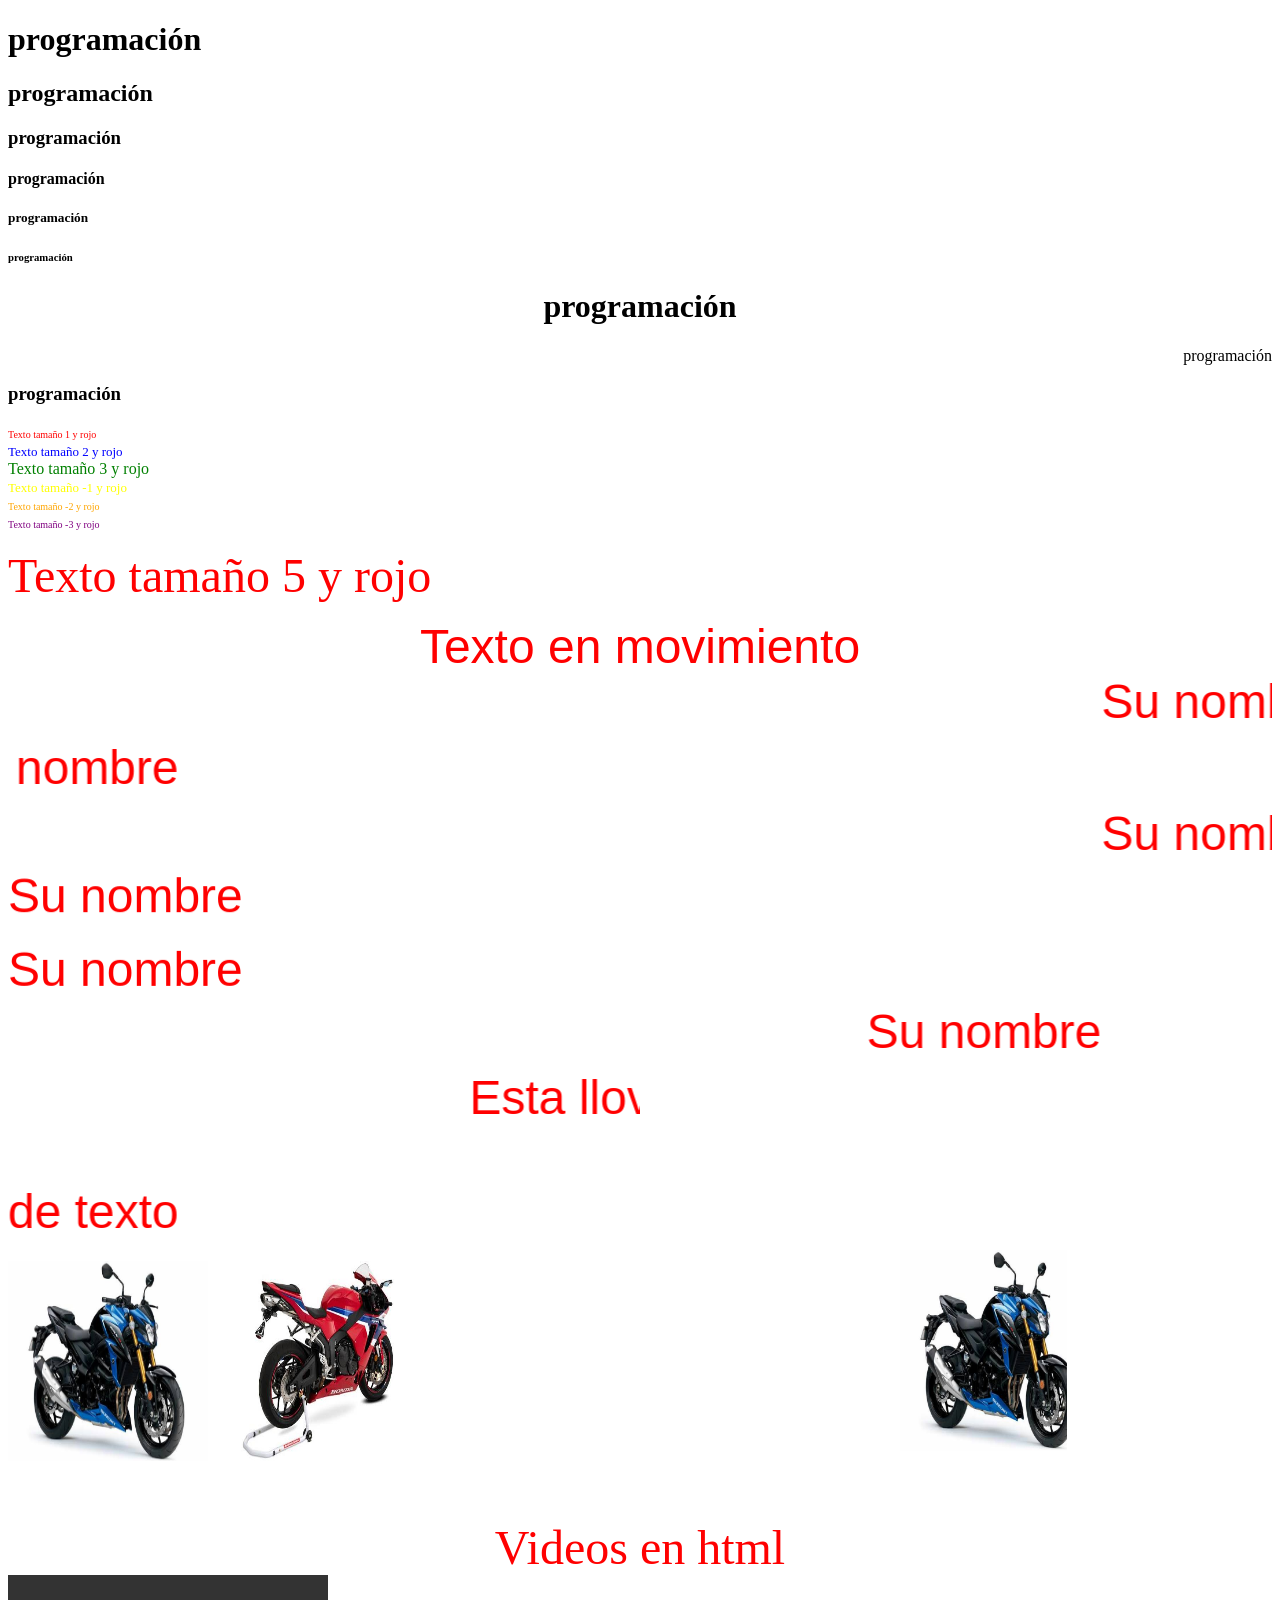
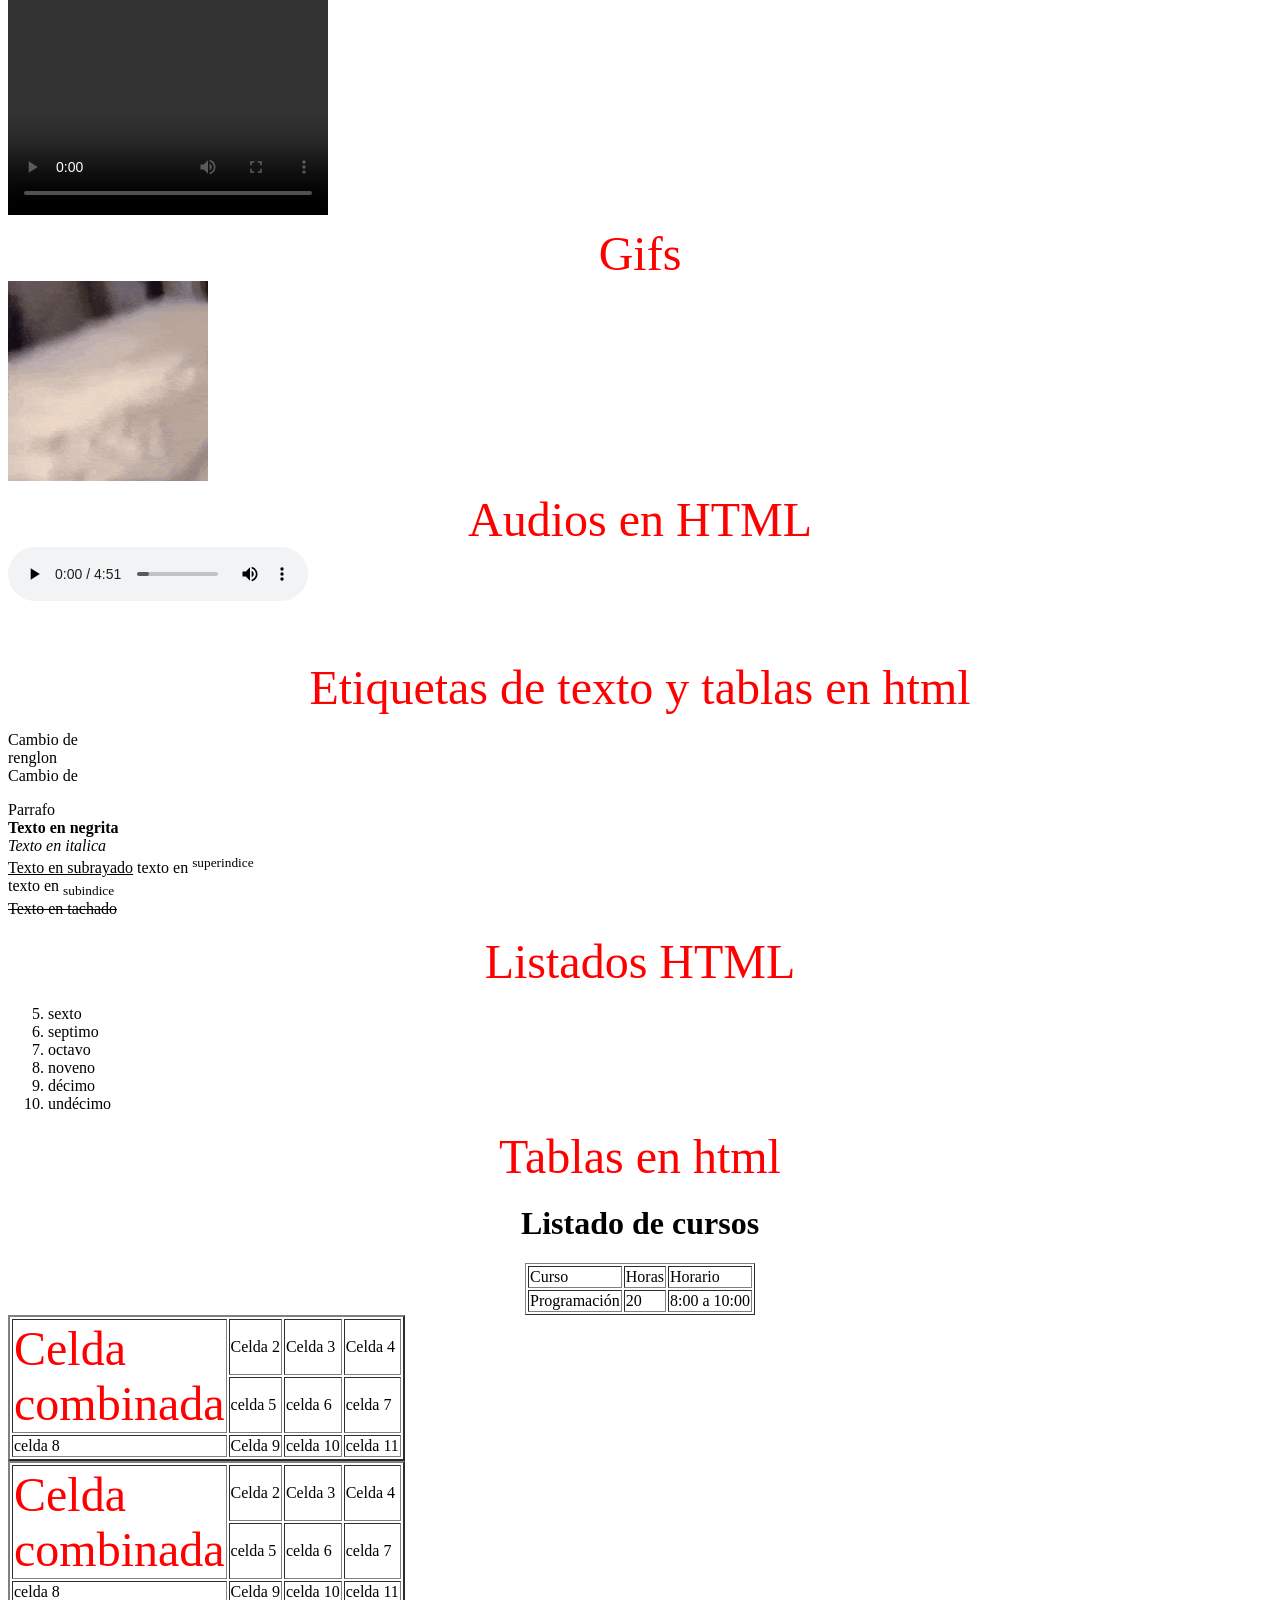
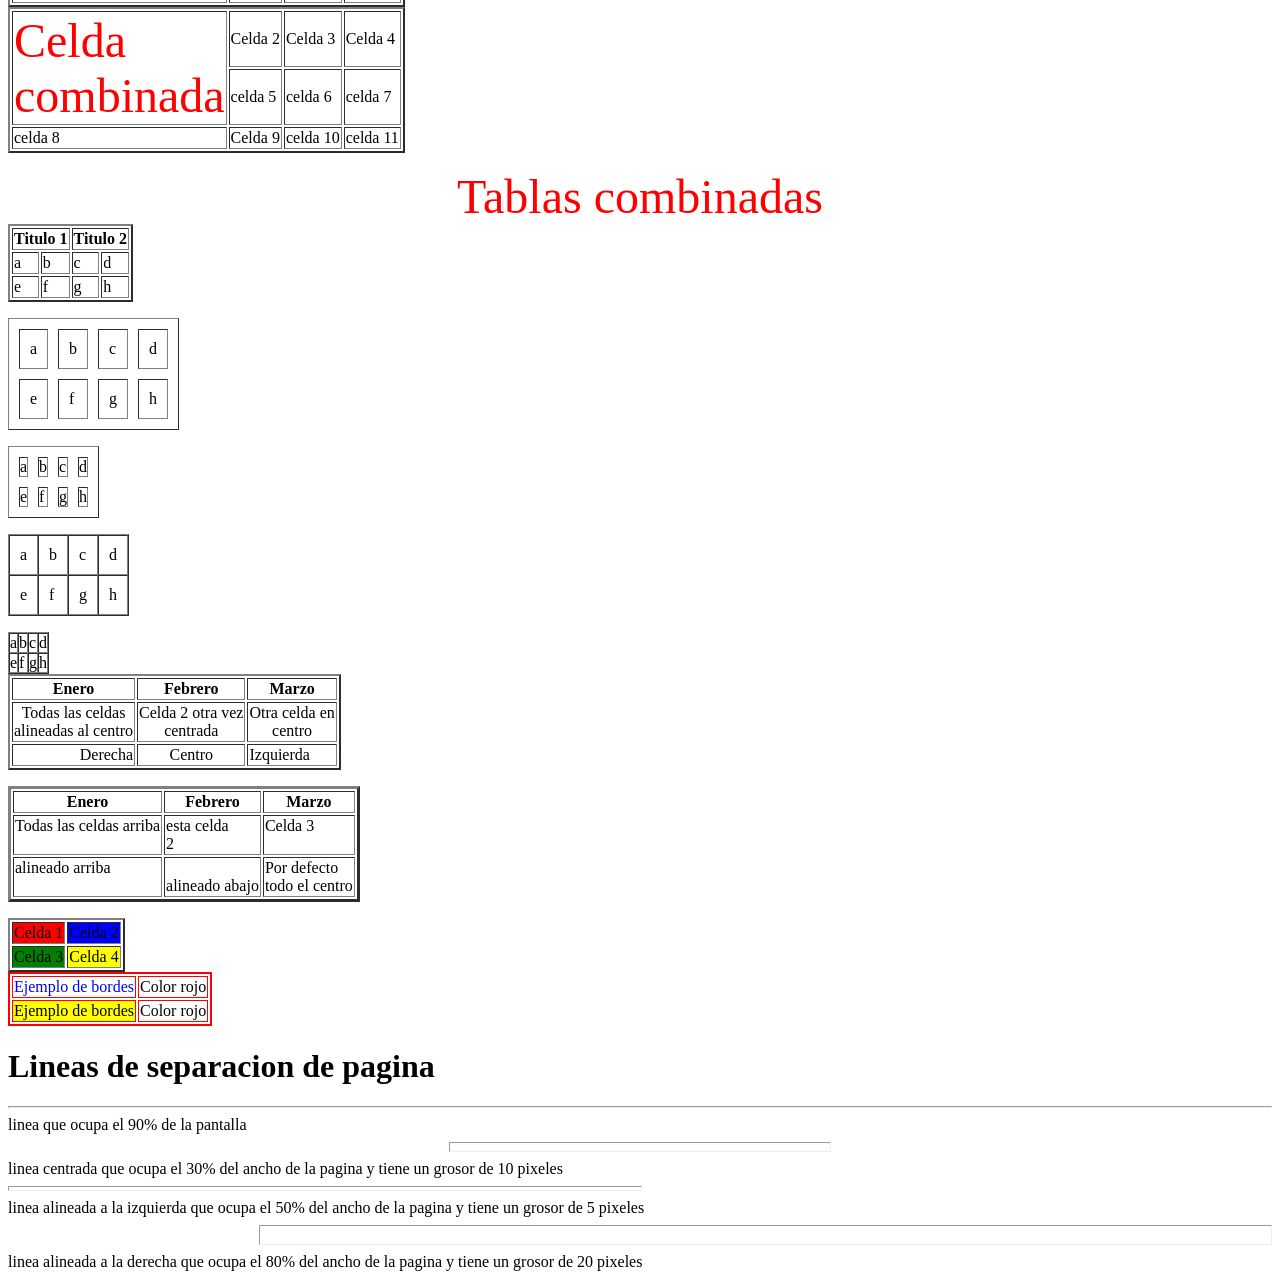
<file: Programacion 3 trimestre/index.html>
<!DOCTYPE html>
<html>
    <title>ADSO MIXTO</title>

    <head>
        <meta http-equiv="Content-Type" content="text/html; charset=UTF-8">
    </head>

    <body>
        <h1>programación</h1>
        <h2>programación</h2>
        <h3>programación</h3>
        <h4>programación</h4>
        <h5>programación</h5>
        <h6>programación</h6>

        <p>
        <h1 align="center">programación</h1>
        <p align="right">programación</p>
        <h3 align="left">programación</h3>
        </p>
        
        <p>
            <font size="1" color="red">Texto tamaño 1 y rojo</font><br>
            <font size="2" color="blue">Texto tamaño 2 y rojo</font><br>
            <font size="3" color="green">Texto tamaño 3 y rojo</font><br>
            <font size="-1" color="yellow">Texto tamaño -1 y rojo</font><br>
            <font size="-2" color="orange">Texto tamaño -2 y rojo</font><br>
            <font size="-3" color="purple">Texto tamaño -3 y rojo</font><br>
        </p>

        <p>
          <font size="14" color="red" face="Comic Sans MS">Texto tamaño 5 y rojo</font><br> 
        </p>
        <p>
          <font size="10" color="red" face="Arial">
            <center>Texto en movimiento</center>
            <marquee> Su nombre</marquee>
            <marquee direction="right"> Su nombre</marquee><br>
            <marquee direction="left"> Su nombre</marquee><br>  
            <marquee direction="up"> Su nombre</marquee><br>
            <marquee direction="down"> Su nombre</marquee><br>
            <marquee behavior="alternate"> Su nombre</marquee><br> 
            <marquee width="50%" height="50%" height="60%"> Esta lloviendo muy duro</marquee><br>
            <p>
             <marquee direction="right"> Imagenes HTML con caracteristicas de texto</marquee>
             <img src = "imagenes/images.jpg" width="200" height="200">
             <img src = "imagenes/images (1).jpg" width="200" height="200">
             <marquee width="50%" height="50%" height="200%"><img src = "imagenes/images.jpg" width="200" height="200"> </marquee>
             <center><font size="14" color="red" face="Comic Sans MS">Videos en html</font></center>
             <video width="320" height="240" controls>
                <source type="video/mp4" src="imagenes/video.mp4">
            </video>
            <center><font size="14" color="red" face="Comic Sans MS">Gifs</font></center>
            <img src = "imagenes/gato.gif" width="200" height="200">
            <center><font size="14" color="red" face="Comic Sans MS">Audios en HTML</font></center>
            <audio src = "imagenes/audio.mp3" preload = "230" controls></audio>
            
            </p>     
          </font>
        </p>
        <p> 
          <center><font size="14" color="red" face="Comic Sans MS">Etiquetas de texto y tablas en html</font></center>
        </p>
        <p>
          Cambio de <br> renglon <br> 
          Cambio de <p> Parrafo <br>
            <b>Texto en negrita</b><br>
            <i>Texto en italica</i><br>
            <u>Texto en subrayado</u>
            texto en <sup>superindice</sup><br>
            texto en <sub>subindice</sub><br>
            <s>Texto en tachado</s><br>
          
        </p>
        <center><font size="14" color="red" face="Comic Sans MS">Listados HTML</font></center>
        <ol type="1" start="5">
          <li>sexto</li>
          <li>septimo</li>
          <li>octavo</li>
          <li>noveno</li>
          <li>décimo</li>
          <li>undécimo</li>
        </ol>
         <p> 
          <center><font size="14" color="red" face="Comic Sans MS"> Tablas en html</font></center>

          <h1 align="center">Listado de cursos</h1>
          <table border="1" align="center"> 
            <tr>
              <td>Curso</td>
              <td>Horas</td>
              <td>Horario</td>
            </tr>
            <tr>
              <td>Programación</td>
              <td>20</td>
              <td>8:00 a 10:00</td>
            </tr>
          </table>

          <table border="2"> 
            <tr>
              <td rowspan="2"><font size="14" color="red" face="Comic Sans MS">Celda<br>combinada</font></td>
              <td>Celda 2</td>
              <td>Celda 3</td>
              <td>Celda 4</td>
            </tr>
            <tr>
              <td>celda 5</td>
              <td>celda 6</td>
              <td>celda 7</td>
            </tr>
            <tr>
              <td>celda 8</td>
              <td >Celda 9</td>
              <td>celda 10</td>
              <td>celda 11</td>
            </tr>
          </table>
           <table border="2"> 
            <tr>
              <td rowspan="2"><font size="14" color="red" face="Comic Sans MS">Celda<br>combinada</font></td>
              <td>Celda 2</td>
              <td>Celda 3</td>
              <td>Celda 4</td>
            </tr>
            <tr>
              <td>celda 5</td>
              <td>celda 6</td>
              <td>celda 7</td>
            </tr>
            <tr>
              <td>celda 8</td>
              <td >Celda 9</td>
              <td>celda 10</td>
              <td>celda 11</td>
            </tr>
          </table>
           <table border="2"> 
            <tr>
              <td rowspan="2"><font size="14" color="red" face="Comic Sans MS">Celda<br>combinada</font></td>
              <td>Celda 2</td>
              <td>Celda 3</td>
              <td>Celda 4</td>
            </tr>
            <tr>
              <td>celda 5</td>
              <td>celda 6</td>
              <td>celda 7</td>
            </tr>
            <tr>
              <td>celda 8</td>
              <td >Celda 9</td>
              <td>celda 10</td>
              <td>celda 11</td>
            </tr>
          </table>

          

          


        </p>
        <p>
          <center><font size="14" color="red" face="Comic Sans MS">Tablas combinadas</font></center>
          <table border ="2">
            <tr>
              <th colspan="2">Titulo 1</th>
              <th colspan="2">Titulo 2</th>
            </tr>
            <tr>
              <td>a</td>
              <td>b</td>
              <td>c</td>
              <td>d</td>
            </tr>
            <tr>
              <td>e</td>
              <td >f</td>
              <td>g</td>
              <td>h</td>
            </tr>
          </table>
        </p>

        <p>

          <table border cellpadding="10" cellspacing="10">
            <tr>
              <td>a</td>
              <td>b</td>
              <td>c</td>
              <td>d</td>
            </tr>
            <tr>
              <td>e</td>
              <td>f</td>
              <td>g</td>
              <td>h</td>
            </tr> 
        </p>

        
        <p>

          <table border cellpadding="0" cellspacing="10">
            <tr>
              <td>a</td>
              <td>b</td>
              <td>c</td>
              <td>d</td>
            </tr>
            <tr>
              <td>e</td>
              <td>f</td>
              <td>g</td>
              <td>h</td>
            </tr> 
        </p>

        
        <p>

          <table border cellpadding="10" cellspacing="0">
            <tr>
              <td>a</td>
              <td>b</td>
              <td>c</td>
              <td>d</td>
            </tr>
            <tr>
              <td>e</td>
              <td>f</td>
              <td>g</td>
              <td>h</td>
            </tr> 
        </p>

                <p>

          <table border cellpadding="0" cellspacing="0">
            <tr>
              <td>a</td>
              <td>b</td>
              <td>c</td>
              <td>d</td>
            </tr>
            <tr>
              <td>e</td>
              <td>f</td>
              <td>g</td>
              <td>h</td>
            </tr> 
        </p>
        
        <p>
          <table border="2">
            <tr>
              <th> Enero</th><th> Febrero</th><th> Marzo</th>
            </tr>
          <tr align="center">
            <td>Todas las celdas <br> alineadas al centro</td>
            <td>Celda 2 otra vez  <br> centrada</td>
            <td>Otra celda en <br> centro</td>
          </tr>
          <tr>
            <td align="right">Derecha</td>
            <td align="center">Centro</td>
            <td align="left">Izquierda</td>
          </tr>
          </table>
        </p>

        <p>
          <table border = "3">
            <tr>
              <th> Enero</th><th> Febrero</th><th> Marzo</th>
            </tr>
          <tr valign ="top">
            <td>Todas las celdas arriba</td>
            <td>esta celda<br>2</td>
            <td>Celda 3</td>
          </tr>

          <tr>  
            <td valign="top">alineado arriba</td>
            <td valign = "bottom">alineado abajo</td>
            <td>Por defecto <br>todo el centro</td>
          </tr>
          </table>
        </p>

        <p>
          <table border = "2">
            <tr>
              <td bgcolor="red">Celda 1</td>
              <td bgcolor="blue">Celda 2</td>
            </tr>
            <tr>
              <td bgcolor="green">Celda 3</td>
              <td bgcolor="yellow">Celda 4</td>
            </tr>
          </table>

          <table border = "2" bordercolor = "red">
            <tr>
              <td><font color="blue">Ejemplo de bordes</font></td>
              <td>Color rojo</td>
            </tr>
            
            <tr>
              <td bgcolor="yellow"<font size="3" color="Red">Ejemplo de bordes</font></td>
              <td>Color rojo</td>
            </tr>
          </table>
        </p>

        <h1> Lineas de separacion de pagina</h1>
        <hr> linea que ocupa el 90% de la pantalla
        <hr align="center" size ="10" width="30%">
        linea centrada que ocupa el 30% del ancho de la pagina y tiene un grosor de 10 pixeles 
        <hr align="left" size ="5" width="50%">
        linea alineada a la izquierda que ocupa el 50% del ancho de la pagina y tiene un grosor de 5 pixeles
        <hr align="right" size ="20" width="80%">
        linea alineada a la derecha que ocupa el 80% del ancho de la pagina y tiene un grosor de 20 pixeles



    </body>
</html>
</file>
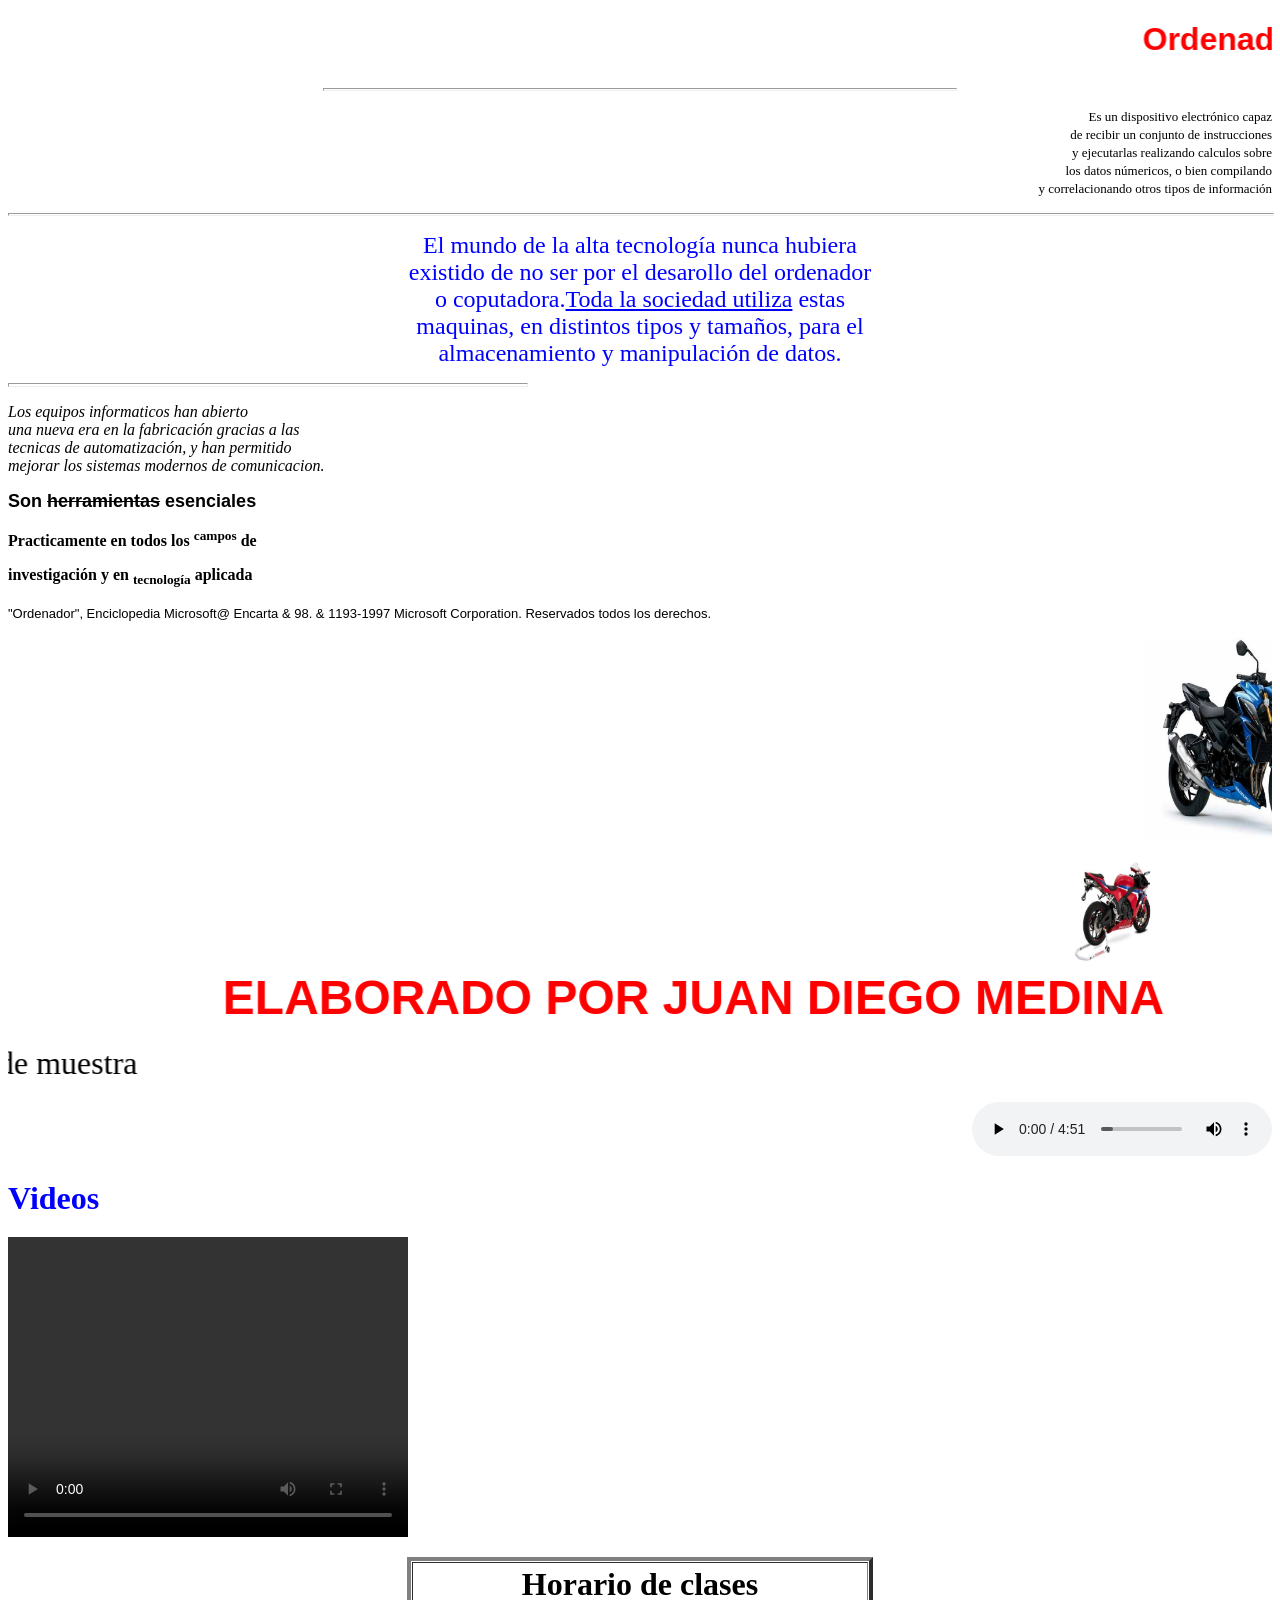
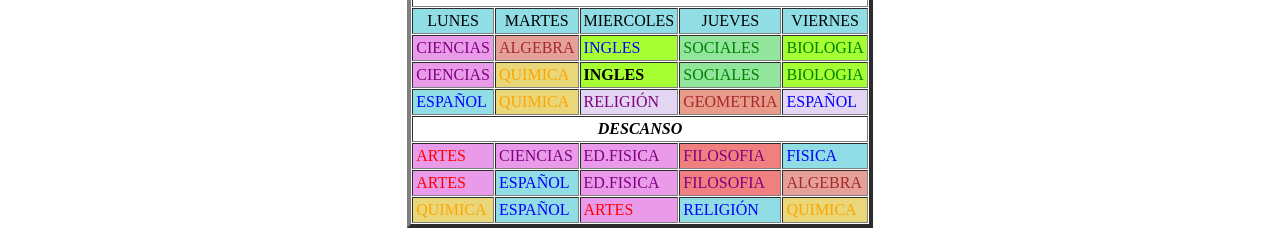
<file: Programacion 3 trimestre/actividad.html>
<!DOCTYPE html>
<html>
    <title>Actividad html</title>

    <head>
        <meta http-equiv="Content-Type" content="text/html; charset=UTF-8">
    </head>

    <body>
        <h1><marquee><font size="6" color="Red" face="Arial">Ordenador o computadora.</font></marquee></h1>
        <hr align="center" width="50%" size="3">

        <p align="right"><font size="2" face="times new roman">
                Es un dispositivo electrónico capaz<br>de recibir un conjunto de instrucciones<br> y ejecutarlas realizando calculos
                sobre<br> los datos númericos, o bien compilando<br> y correlacionando otros tipos de información</font></p>
        <hr align="center" width="100%" size="3">

        <p align="center"><font size="5" color="blue" face="comic sans ms">El mundo de la alta tecnología nunca hubiera<br> 
            existido de no ser por el desarollo del ordenador<br> o coputadora.<u>Toda la sociedad utiliza</u> estas<br>maquinas,
            en distintos tipos y tamaños, para el<br> almacenamiento y manipulación de datos.</font></p>
        
        <hr align="left" width="41%" size="4">

        <p align="left"><font size="3" face="times new roman italic"><i>
            Los equipos informaticos han abierto<br>una nueva era en la fabricación gracias a las<br>
            tecnicas de automatización, y han permitido<br> mejorar los sistemas modernos de comunicacion.</i></font></p>
        <p align="left"><font size="4" face="arial"><b>
            Son <s>herramientas</s> esenciales</b></font></p>
        <p align="left"><font size="3" face="times new roman"><b>
            Practicamente en todos los <sup>campos</sup> de</b></font></p>
        <p align="left"><font size="3" face="times new roman"><b>
            investigación y en <sub>tecnología</sub> aplicada </b></font></p>
        <p align="left"><font size="2" face="arial">
            "Ordenador", Enciclopedia Microsoft@ Encarta & 98. & 1193-1997 Microsoft Corporation. 
            Reservados todos los derechos.</font></p>

        <p>
            <marquee direction="left"> <img src = "imagenes/images.jpg" width="200" height="200"></marquee>
             
        </p>
        <p>
            <marquee behavior="alternate" direction="left" scrollamount="5"> 
                <img src = "imagenes/images (1).jpg" width="100" height="100"></marquee>
            <marquee behavior="alternate" direction="left" scrollamount="5">
                 <font size="8" color="red" face="arial"><b>ELABORADO POR JUAN DIEGO MEDINA</b></font> 
                </marquee>    
        </p>

        <p>
            <marquee direction="right"><font size="6" color="black" face="times new roman">Canción de muestra</font></marquee>
        </p>
        <p align="right">
            <audio src = "imagenes/audio.mp3" preload = "230" controls></audio> 
        </p>
        <p align="left">
            <h2><font size="6" color="blue" face="comic sans ms">Videos</font></h2>
            <video src = "imagenes/video.mp4" width="400" height="300" controls></video>
        </p>
   <table border="4" align="center" cellpadding="3" cellspacing="1">

    <tr>
        <th colspan="5">
            <font size="6">Horario de clases</font>
        </th>
    </tr>

    <tr bgcolor="#91DDE5">
        <td align="center">LUNES</td>
        <td align="center">MARTES</td>
        <td align="center">MIERCOLES</td>
        <td align="center">JUEVES</td>
        <td align="center">VIERNES</td>
    </tr>

    <tr>
        <td bgcolor="#E99BEA"><font color="purple">CIENCIAS</font></td>
        <td bgcolor="#E5A09A"><font color="brown">ALGEBRA</font></td>
        <td bgcolor="#A5FF32"><font color="blue">INGLES</font></td>
        <td bgcolor="#91E69B"><font color="green">SOCIALES</font></td>
        <td bgcolor="#A5FF32"><font color="green">BIOLOGIA</font></td>
    </tr>

    <tr>
        <td bgcolor="#E99BEA"><font color="purple">CIENCIAS</font></td>
        <td bgcolor="#E9D77A"><font color="orange">QUIMICA</font></td>
        <td bgcolor="#A5FF32"><b>INGLES</b></td>
        <td bgcolor="#91E69B"><font color="green">SOCIALES</font></td>
        <td bgcolor="#A5FF32"><font color="green">BIOLOGIA</font></td>
    </tr>

    <tr>
        <td bgcolor="#91DDE5"><font color="blue">ESPAÑOL</font></td>
        <td bgcolor="#E9D77A"><font color="orange">QUIMICA</font></td>
        <td bgcolor="#E2D6F2"><font color="purple">RELIGIÓN</font></td>
        <td bgcolor="#E99B8C"><font color="brown">GEOMETRIA</font></td>
        <td bgcolor="#E2D6F2"><font color="blue">ESPAÑOL</font></td>
    </tr>

    <tr>
        <th colspan="5">
            <i>DESCANSO</i>
        </th>
    </tr>

    <tr>
        <td bgcolor="#E99BEA"><font color="red">ARTES</font></td>
        <td bgcolor="#E99BEA"><font color="purple">CIENCIAS</font></td>
        <td bgcolor="#E99BEA"><font color="purple">ED.FISICA</font></td>
        <td bgcolor="#F08080"><font color="purple">FILOSOFIA</font></td>
        <td bgcolor="#91DDE5"><font color="blue">FISICA</font></td>
    </tr>

    <tr>
        <td bgcolor="#E99BEA"><font color="red">ARTES</font></td>
        <td bgcolor="#91DDE5"><font color="blue">ESPAÑOL</font></td>
        <td bgcolor="#E99BEA"><font color="purple">ED.FISICA</font></td>
        <td bgcolor="#F08080"><font color="purple">FILOSOFIA</font></td>
        <td bgcolor="#E5A09A"><font color="brown">ALGEBRA</font></td>
    </tr>

    <tr>
        <td bgcolor="#E9D77A"><font color="orange">QUIMICA</font></td>
        <td bgcolor="#91DDE5"><font color="blue">ESPAÑOL</font></td>
        <td bgcolor="#E99BEA"><font color="red">ARTES</font></td>
        <td bgcolor="#91DDE5"><font color="blue">RELIGIÓN</font></td>
        <td bgcolor="#E9D77A"><font color="orange">QUIMICA</font></td>
    </tr>

</table>
        
    

    </body>   
        


</html>
</file>
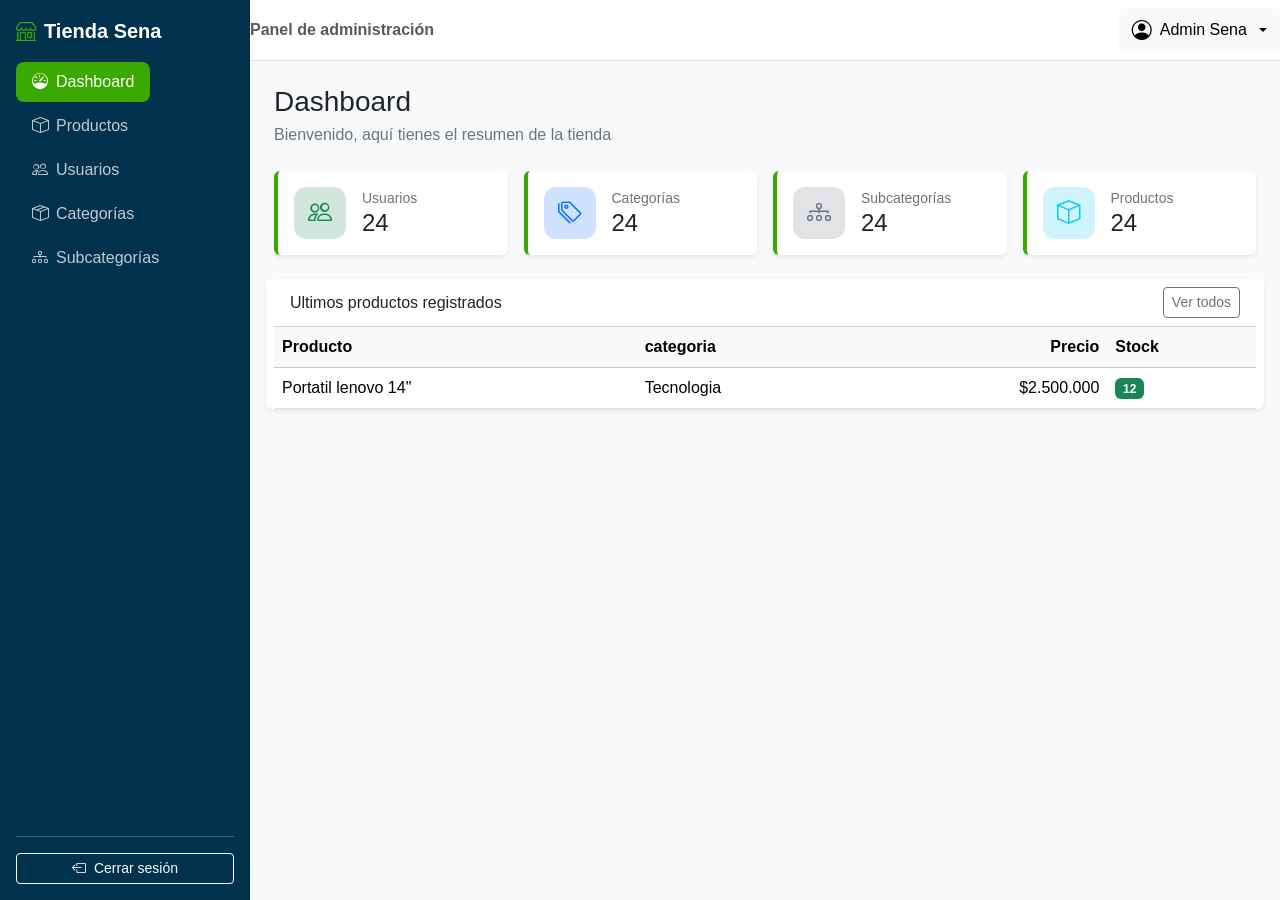
<file: Programacion 3 trimestre/dashboard.html>
<!DOCTYPE html>

<html lang="es">
<head>
    <meta charset="UTF-8">
    <meta name="viewport" content="width=device-width, initial-scale=1.0">
    <title>Document</title>
    <!--CCS de bootstrap 5.3.3 desde url predeterminada -->
    <link href="https://cdn.jsdelivr.net/npm/bootstrap@5.3.3/dist/css/bootstrap.min.css" rel="stylesheet">
    <link href="https://cdn.jsdelivr.net/npm/bootstrap-icons@1.11.3/font/bootstrap-icons.min.css" rel="stylesheet"><!--link es para enlazar el archivo css con el html, href es la ruta del archivo css, rel es la relación entre los archivos-->
    <link href="estilos.css" rel="stylesheet"><!--link es para enlazar el archivo css con el html, href es la ruta del archivo css, rel es la relación entre los archivos-->

</head>
<body class="bg-body-tertiary">

    <aside class="offcanvas-lg offcanvas-start sidebar" tabindex="-1" id="menuLateral" aria-labelledby="tituloMenu">
        <div class="offcanvas-header border-bottom border-secondary">
            <h5 class="offcanvas-title" id="tituloMenu"><i class="bi bi-shop me-2 texto-sena"></i>Tienda SENA</h5>
            <button type="button" class="btn-close btn-close-white" data-bs-dismiss="offcanvas" data-bs-target="#menuLateral" 
            aria-label="Cerrar menú"></button> 
        </div>
        <div class="offcanvas-body d-flex flex-column p-3">
            <a href="dashboard.html" class="d-none d-lg-flex align-items-center mb-3 
            text-white text-decoration-none fs-5 fw-bold">
                <i class="bi bi-shop me-2 texto-sena"></i><span class="text-white">Tienda Sena</span>
            </a>
            <ul class="nav nav-pills flex-colum mb-auto">
                <li class="nav-item"><a href="dashboard.html" class="nav-link active" aria-current="page">
                    <i class="bi bi-speedometer me-2"></i>Dashboard</a></li>
                <li class="nav-item"><a href="productos.html" class="nav-link" aria-current="page">
                    <i class="bi bi-box me-2"></i>Productos</a></li>
                <li class="nav-item"><a href="clientes.html" class="nav-link" aria-current="page">
                    <i class="bi bi-people me-2"></i>Usuarios</a></li>
                <li class="nav-item"><a href="categorias.html" class="nav-link" aria-current="page">
                    <i class="bi bi-box-seam me-2"></i>Categorías</a></li>
                <li class="nav-item"><a href="subcategorias.html" class="nav-link" aria-current="page">
                    <i class="bi bi-diagram-3 me-2"></i>Subcategorías</a></li>
            </ul>

            <hr>

            <a href="index2.html" class="btn btn-outline-light btn-sm">
                <i class="bi bi-box-arrow-left me-1"></i> Cerrar sesión</a>

            
        </div>

    </aside>
    <div class="contenido">
         <nav class="navbar bg-white border-bottom px3 sticky-top">
            <button class="btn btn-outline-secondary d-lg-none" type="button" data-bs-toggle="offcanvas"
            data-bs-target="#menuLateral" aria-controls="menuLateral" aria-label="Abrir menú">
            <i class="bi bi-list"></i>

            </button>
            <span class="navbar-text fw-semibold d-none d-sm-inline">Panel de administración</span>
            <div class="dropdown ms-auto">
                <button class="btn btn-light dropdown-toggle d-flex align-items-center 
                gap-2" type="button" data-bs-toggle="dropdown" aria-expanded="false">
                    <i class="bi bi-person-circle fs-5"></i>
                    <span class="d-none d-md-inline">Admin Sena</span>                
                </button>
                <ul class="dropdown-menu dropdown-menu-end-shadow">
                    <li><h6 class="dropdown-header">admin@sena.edu.co</h6></li>
                    <li><a class="dropdown-item" href="#"><i class="bi bi-person me-2"></i> Mi perfil</a></li>
                    <li><hr class="dropdown-item text-danger" href="index2.html"><i class="bi bi-box-arrow-left me-2">      
                    </i> Cerrar sesión</hr></li>
                </ul>         
            </div>
         </nav>
         <main class="p-3 p-md-4">
            <div class="mb-4">
                <h1 class="h3 mb-1">Dashboard</h1>
                <p class="text-secondary mb-0">Bienvenido, aquí tienes el resumen de la tienda</p>
            </div>
            <div class="row row-cols-1 row-cols-sm-2 row-cols-xl-4 g-3 mb-4">
                <div class="col">
                    <div class="card tarjetas-kpi shadow-sm h-100">
                        <div class="card-body d-flex align-items-center gap-3">
                            <div class="icono-kpi bg-success-subtle text-success">
                                <i class="bi bi-people"></i>
                            </div>
                            <div>
                                <p class="text-secondary small mb-0">Usuarios</p>
                                <h2 class="h4 mb-0">24</h2>
                            </div>
                            <a href="usuarios.html" class="stretched-link" aria-label="ir a usuarios"></a>
                        </div>
                    </div>
                </div>
                <div class="col">
                    <div class="card tarjetas-kpi shadow-sm h-100">
                        <div class="card-body d-flex align-items-center gap-3">
                            <div class="icono-kpi bg-primary-subtle text-primary">
                                <i class="bi bi-tags"></i>
                            </div>
                            <div>
                                <p class="text-secondary small mb-0">Categorías</p>
                                <h2 class="h4 mb-0">24</h2>
                            </div>
                            <a href="categorias.html" class="stretched-link" aria-label="ir a categorías"></a>
                        </div>
                    </div>
                </div>
                <div class="col">
                    <div class="card tarjetas-kpi shadow-sm h-100">
                        <div class="card-body d-flex align-items-center gap-3">
                            <div class="icono-kpi bg-secondary-subtle text-secondary">
                                <i class="bi bi-diagram-3"></i>
                            </div>
                            <div>
                                <p class="text-secondary small mb-0">Subcategorías</p>
                                <h2 class="h4 mb-0">24</h2>
                            </div>
                            <a href="subcategorias.html" class="stretched-link" aria-label="ir a subcategorías"></a>
                        </div>
                    </div>
                </div>

                <div class="col">
                    <div class="card tarjetas-kpi shadow-sm h-100">
                        <div class="card-body d-flex align-items-center gap-3">
                            <div class="icono-kpi bg-info-subtle text-info">
                                <i class="bi bi-box"></i>
                            </div>
                            <div>
                                <p class="text-secondary small mb-0">Productos</p>
                                <h2 class="h4 mb-0">24</h2>
                            </div>
                            <a href="productos.html" class="stretched-link" aria-label="ir a productos"></a>
                        </div>
                    </div>
                </div>
                
            </div>

            <!--- 20/11/2026 -->

            <div class="row g-3">
                <div class="card border-0 shadow-sm h-100">

                    <div class="card-header bg-white d-flex justify-content-between align-items-center">
                        <h2 class="h6 mb-0">Ultimos productos registrados</h2>
                        <a href="productos.html" class="btn btn-sm btn-outline-secondary">Ver todos</a>

                    </div>
                    <div class="table table-hover align-middle mb-0">
                        <table class="table table-hover align-middle mb-0">
                            <thead class="table-light">
                                <tr>
                                    <th>Producto</th>
                                    <th>categoria</th>
                                    <th class="text-end">Precio</th>
                                    <th>Stock</th>
                                </tr>
                            </thead>
                            <tbody>
                                <tr>
                                    <td>Portatil lenovo 14"</td>
                                    <td>Tecnologia</td>
                                    <td class="text-end">$2.500.000</td>
                                    <td><span class="badge text-bg-success">12</span></td>
                                </tr>
                            </tbody>
                        </table>
                    </div>
                </div>
            </div>
            







         </main>

         </div>

</body>
</html>
</file>
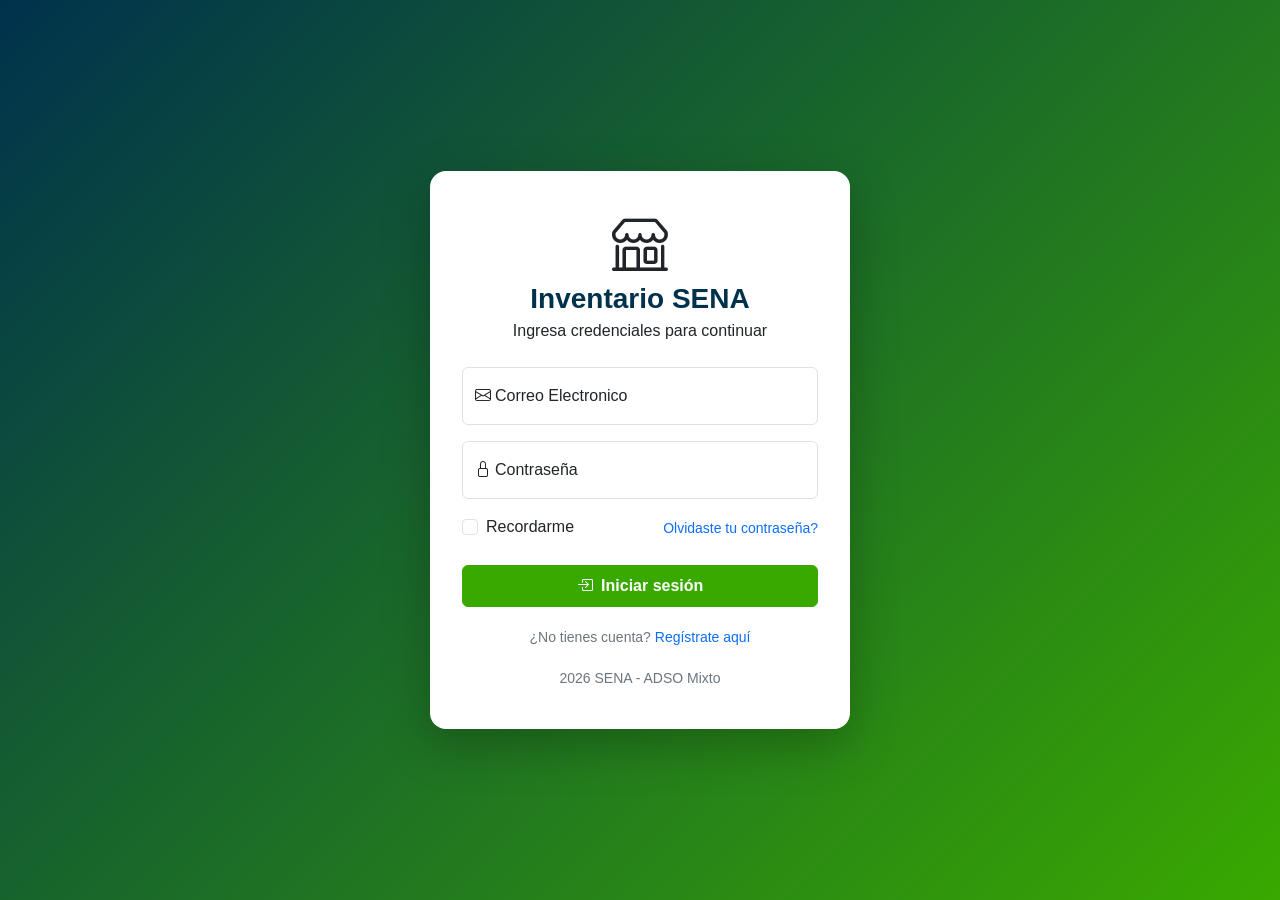
<file: Programacion 3 trimestre/index2.html>
<!DOCTYPE html>

<html lang="es">
<head>
    <meta charset="UTF-8">
    <meta name="viewport" content="width=device-width, initial-scale=1.0">
    <title>Document</title>
    <!--CCS de bootstrap 5.3.3 desde url predeterminada -->
    <link href="https://cdn.jsdelivr.net/npm/bootstrap@5.3.3/dist/css/bootstrap.min.css" rel="stylesheet">
    <link href="https://cdn.jsdelivr.net/npm/bootstrap-icons@1.11.3/font/bootstrap-icons.min.css" rel="stylesheet"><!--link es para enlazar el archivo css con el html, href es la ruta del archivo css, rel es la relación entre los archivos-->
    <link href="estilos.css" rel="stylesheet"><!--link es para enlazar el archivo css con el html, href es la ruta del archivo css, rel es la relación entre los archivos-->

</head>
<body class="login-fondo">

    <main class="login-card"><!--main se usa para el contenido principal de la página-->
        <header class="login-encabezado"><!--header se usa para el encabezado de la página-->
            <i class="bi bi-shop display-4 text-sena"></i>
            <h1 class="h3 fw-bold">Inventario SENA</h1>
            <p class="text-secundary mb-0">Ingresa credenciales para continuar</p>
        </header>

        <form action="dashboard.html" method="get"><!--form permite crear el contenido de un formulario cuando se envia nos lleva a la ruta, el method nos envia la información con get-->
            <div class ="form-floating mb-3">    
                <!--permite agrupar un contenido en un contenedor-->
                <input type="email" class="form-control" id="correo" name="correo" placeholder="sena@correo.com" required><!--type obliga que tenga el @, placeholder el texto de ejemplo required es que es un campo obligatorio-->
                <label for="correo"><i class="bi bi-envelope me-1"></i>Correo Electronico</label><!--es una etiqueta de texto que con el for conecta con el input-->

            </div>
            <div class="form-floating mb-3">
                <input type="password" class="form-control" id="clave" name="clave" placeholder="Minimo 6 caracteres" minlength="6" required><!--type es para que no se vea la contraseña, placeholder el texto de ejemplo required es que es un campo obligatorio-->
                <label for="clave"><i class="bi bi-lock me-1"></i>Contraseña</label><p></p>

            </div>
        <div class="d-flex justify-content-between align-items-center mb-4">
            <div class="form-check">
                <input class="form-check-input" type="checkbox" id="Recordarme"><!--type checkbox es casilla de verificación-->
                <label class="form-check-label" for="Recordarme">Recordarme</label>
            </div>
            <a href="#" class="small text-decoration-none">Olvidaste tu contraseña?</a>
        </div>


            <button type="submit" class="btn btn-sena w-100 py-2 fw-semibold">
                <i class="bi bi-box-arrow-in-right me-1"></i> Iniciar sesión</button><!--envia el formulario antes revisa los campos required email y minleght-->
        </form><!--Cierra el formulario-->
        <p class="login-pie">¿No tienes cuenta? <a href="registro.html" class="text-decoration-none">Regístrate aquí</a></p>
        <footer class="login-pie">2026 SENA - ADSO Mixto</footer><!--pie de pagina-->

    </main>

</body>
</html>
</file>
<file: Programacion 3 trimestre/estilos.css>
/* hoja de estilos de software de inventarios */
/* variables de marca es decir las generales */
:root {
/* es la raiz del documento las variables declaradas aqui sirven para toda la pagina */
--sena-verde: #39a900; /* toda variable indica con -- el color esta en hexadecimal pero puede colocarlos en texto */
--sena-verde-oscuro: #2e8700;
--sena-azul: #00324d;
--sidebar-ancho: 250px; /* ancho del menu lateral px es la unidad de medida de css */
}
/* variables generales que son estilos que aplican a todas las paginas */

body {
/* afecta a todo el cuerpo de la pagina */
margin: 0; /* quita la margen que el navegador coloca por defecto */
font-family: "Segoe UI", Roboto, Arial, sans-serif; /* tipos de letra si no existe pasa a la siguiente */
}

/* texto verde sena */
.texto-sena {
/* usa la variable de marca */
color: var(--sena-verde);
}

/* boton con los colores del sena usando las variables de bootstrap */
/* se usa junto a btn: class="btn btn-sena" */
.btn-sena {
/* color de texto */
--bs-btn-color: #fff;
/* color de fondo */
--bs-btn-bg: var(--sena-verde);
/* color de borde */
--bs-btn-border-color: var(--sena-verde);
/* texto con el mouse arriba */
--bs-btn-hover-color: #fff;
/* fondo con el mouse encima */
--bs-btn-hover-bg: var(--sena-verde-oscuro);
/* borde con el mouse encima */
--bs-btn-hover-border-color: var(--sena-verde-oscuro);
/* texto mientras se hace clic */
--bs-btn-active-color: #fff;
/* fondo mientras se hace clic */
--bs-btn-active-bg: var(--sena-verde-oscuro);
/* borde mientras se hace clic */
--bs-btn-active-border-color: var(--sena-verde-oscuro);
}

/* la coma aplica la misma regla a varios selectores: los campos con el foco */
.form-control:focus,
/* las listas desplegables con foco */
.form-select:focus,
/* y las casillas con foco */
.form-check-input:focus {
/* borde verde en lugar de azul de bootstrap */
border-color: var(--sena-verde);
/* halo verde traslucido al rededor del campo */
box-shadow: 0 0 0 0.25rem rgba(57, 169, 0, 0.25);
}

/* casilla o instructor marcado */
.form-check-input:checked {
/* relleno verde */
background-color: var(--sena-verde);
/* borde verde */
border-color: var(--sena-verde);
}

/* login y registro */
/* fondo de pantalla */
.login-fondo {
/* alto minimo de toda la ventana */
min-height: 100vh;
/* flexbox */
display: flex;
/* centrado vertical */
align-items: center;
justify-content: center;
/* relleno en celular */
padding: 1rem;
/* el padding no suma al alto */
box-sizing: border-box;
/* degradado azul - verde */
background: linear-gradient(135deg, var(--sena-azul), var(--sena-verde));
}

/* tarjeta blanca */
.login-card {
/* ancho completo */
width: 100%;
/* hasta 420px */
max-width: 420px;
/* fondo blanco */
background-color: #fff;
/* esquinas redondeadas */
border-radius: 1rem;
/* relleno interno */
padding: 2.5rem 2rem;
/* el ancho incluye el relleno */
box-sizing: border-box;
/* sombra */
box-shadow: 0 1rem 3rem rgba(0, 0, 0, 0.25);
}

/* dos clases pegadas (sin espacio) = elementos que tienen ambas clases la usara el registro que tienen mas campos */
.login-card.ancha {
/* tarjeta mas ancha */
max-width: 680px;
}

/* encabezado de la tarjeta */
.login-encabezado {
/* centrado */
text-align: center;
/* espacio inferior */
margin-bottom: 1.5rem;
}

/* titulo dentro del encabezado */
.login-encabezado h1 {
/* azul SENA */
color: var(--sena-azul);
/* margen pequeño */
margin: 0.25rem 0;
}

/* textos pequeños de abajo */
.login-pie {
/* centrados */
text-align: center;
/* letra pequeña */
font-size: 0.875rem;
/* gris */
color: #6c757d;
/* margen superior */
margin: 1.25rem 0 0;
}

/* panel menu lateral */
/* clase del <aside> del menulateral */
.sidebar {
/* fondo azul sena usamos !important por que en pantallas grandes bootstrap pone offcanvas-lg con fondo transparente usando !important y solo asi podemos priorizarlo */
background-color: var(--sena-azul) !important;
/* texto blanco dentro del menu */
color: #fff;
}

/* enlaces del menu lateral */
.sidebar .nav-link {
/* blanco al 75% los enlaces no activos se ven un poco apagados */
color: rgba(255, 255, 255, 0.75);
/* esquinas redondeadas */
border-radius: 0.5rem;
/* separacion entre enlaces */
margin-bottom: 0.25rem;
}

/* enlace con el mouse encima */
.sidebar .nav-link:hover {
/* texto blanco */
color: #fff;
/* fondo blanco al 10% un resalte sutil */
background-color: rgba(255, 255, 255, 0.1);
}

/* enlace de la pagina actual (tiene las dos clases: nav-link y active) */
.sidebar .nav-link.active {
/* texto blanco */
color: #fff;
/* fondo verde sena el usuario sabe en que modulo esta */
background-color: var(--sena-verde);
}

/* las reglas siguientes solo aplican en pantallas de 992px o mas el breakpoint de bootstrap */
@media (min-width: 992px) {
/* menu lateral del computador */
.sidebar {
/* queda fijo no se mueve al desplazar la pagina */
position: fixed;
/* pegado arriba */
top: 0;
/* y abajo ocupa todo el alto */
bottom: 0;
/* pegado a la izquierda */
left: 0;
/* ancho tomado de la variable (250px) */
width: var(--sidebar-ancho);
}

/* cuerpo del menu computador */
.sidebar .offcanvas-body {
/* ocupa todo el alto asi el boton cierra sesion queda al fondo */
height: 100%;
/* si el menu es muy largo aparece la barra de desplazamiento */
overflow-y: auto;
}


/* el contenedor de la barra superior + el contenido*/
.contenido{
/*se recorre a la derecha el ancho del menu para que no quede debajo de el*/
margin-left: var(--sidebar-ancho);
}

/* cierre de la funcion @media*/

}

/* tarjetas de los indicadores*/
/* tarjetas con lls numeros del dashboard
(Kpi indicador clave*/
.tarjetas-kpi{
/*sin borde general*/
border: 0;
/*ecxepto una franja verde a la izquierda*/
border-left: 4px solid var(--sena-verde);
/*anima el movimiento y la sombra 0.2 segundos*/
transition: transform .2s, box-shadow .2s;

}

/*tarjeta con el mause encima */
.tarjetas-kpi:hover{
/*sa sube 4px efecto de levantarse*/
transform: translateY(-4px);
/*sombra mas marcada (!important para ganarle al shadow-sm*/
box-shadow: 0 ,5rem rgba(0, 0, 0, .12)!important;
}
/*cuadro de color que contiene el icono de tarjeta*/
.icono-kpi{
width: 52px;
height: 52px;
/*flexbox para centrar el icono */
display: flex;
align-items: center;
justify-content: center;
border-radius: .75rem;
font-size: 1.5rem;

}

.avatar{
width: 38px;
height: 38px;
border-radius: 50%;
/* flexbox para centrar la imagen */
display: flex;
align-items: center;
justify-content: center;
/* letras seminegritas */
font-weight: 600;
font-size: 0.85rem;
/* evita que el circulo se aplaste por falta de espacio */
flex-shrink: 0;
}

/* personalizamos la paginacion de bootstrap con sus variables*/
/* Color de los numeros */
.pagination{
--bs-pagination-color: var(--sena-azul);
/* fondo de pagina activa */
--bs-pagination-active-bg: var(--sena-verde);
/*borde de pagina activa */
--bs-pagination-active-border-color: var(--sena-verde);

}

/*tarjeta punteada que invita a crear una categoria nueva*/
.tarjeta-agregar{
    border: 2px dashed #ced4da;
    background-color: transparent;
    color: #6c757d;
    min-height: 200px;
    /*anima los cambios de color*/
    transition: border-color .2s, background-color .2s, color .2s;
}

/* al pasar el mouse*/

.tarjeta-agregar:hover{
    border-color: var(--sena-verde);
    color: var(--sena-verde);
}

/* cuadro donde ira la foto del color*/
.miniatura {
    width: 48px;
    display: flex;
    align-items: center;
    border-radius: .5rem;
    background-color: #eef2f5;
    color: var(--sena-azul);
    font-size: 1.4rem;
    flex-shrink: 0; 
}

/*lista de categorias en el menu de la clase*/

.list-group{
    /*fondr item activo*/
    --bs-list-group-active-bg: var(--sena-verde);
    /*borde de item activo*/
    --bs-list-group-active-border-color: var(--sena-verde);
}
</file>
